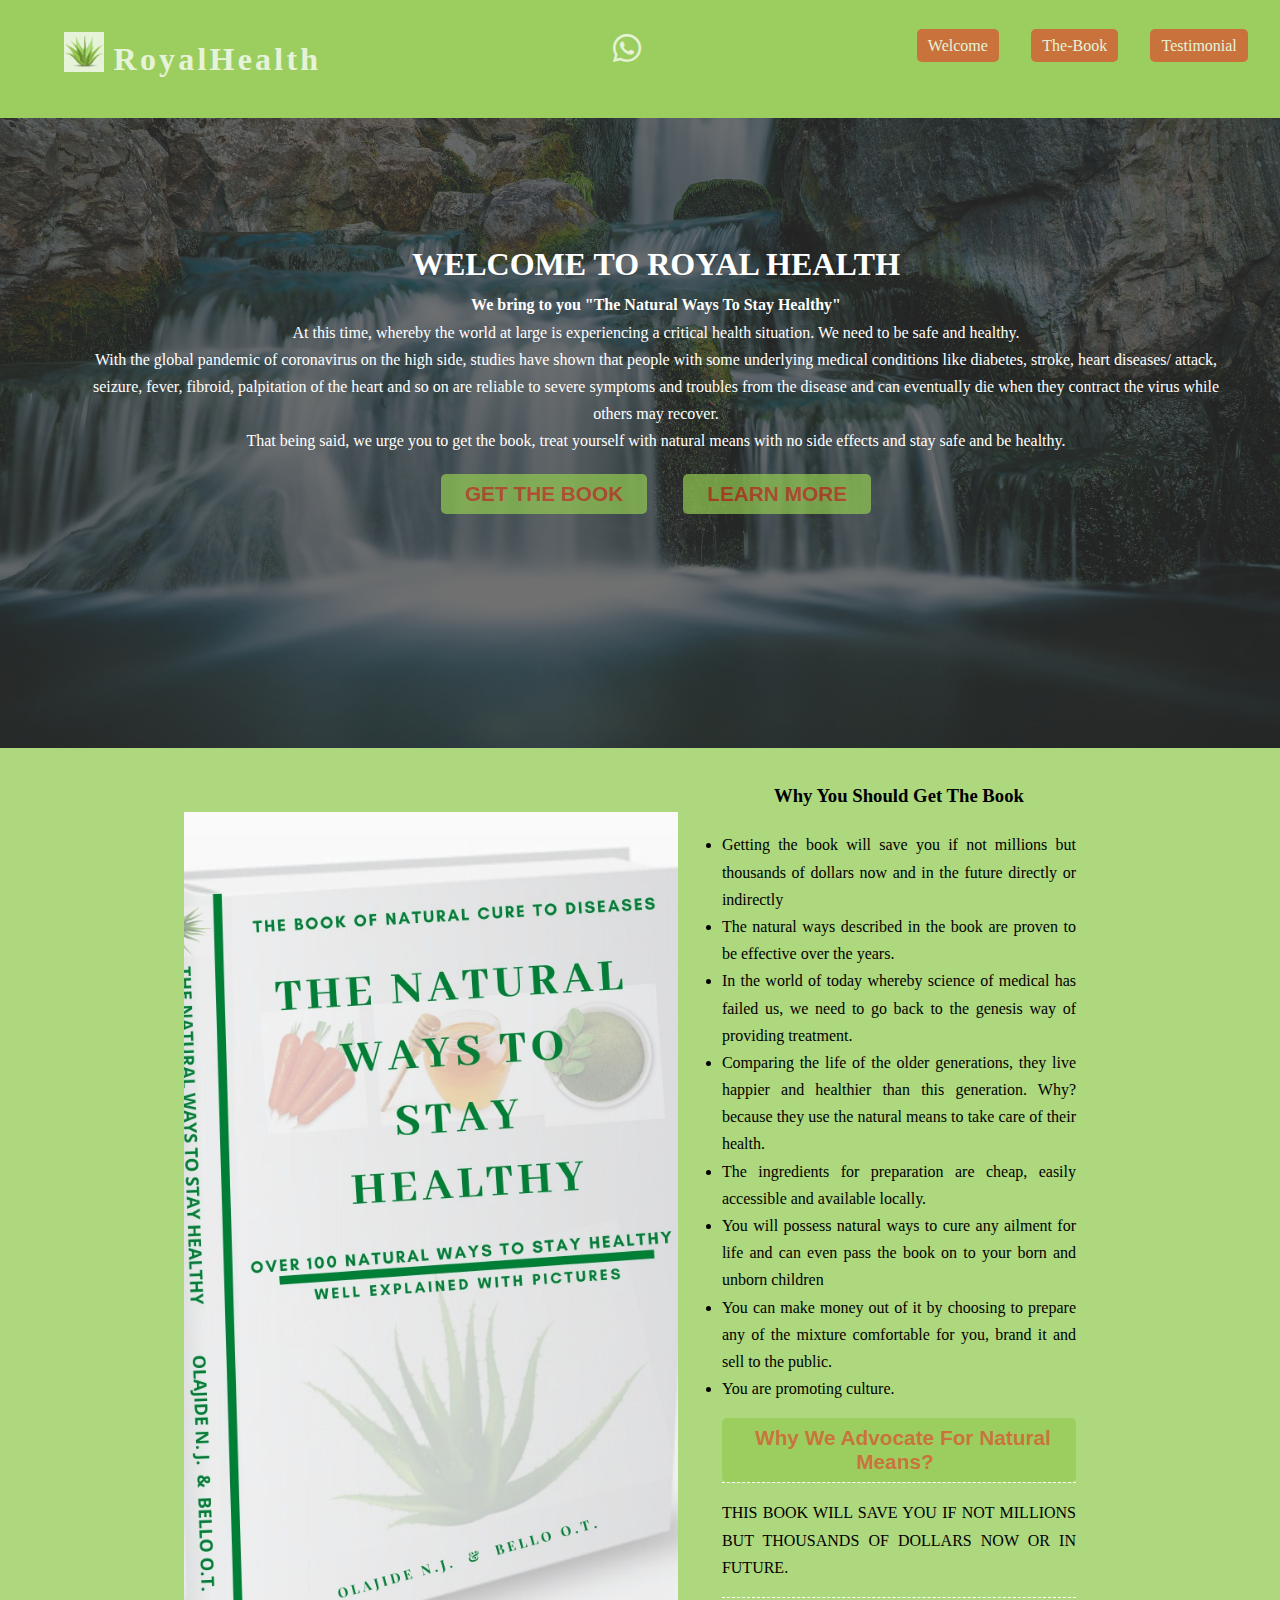
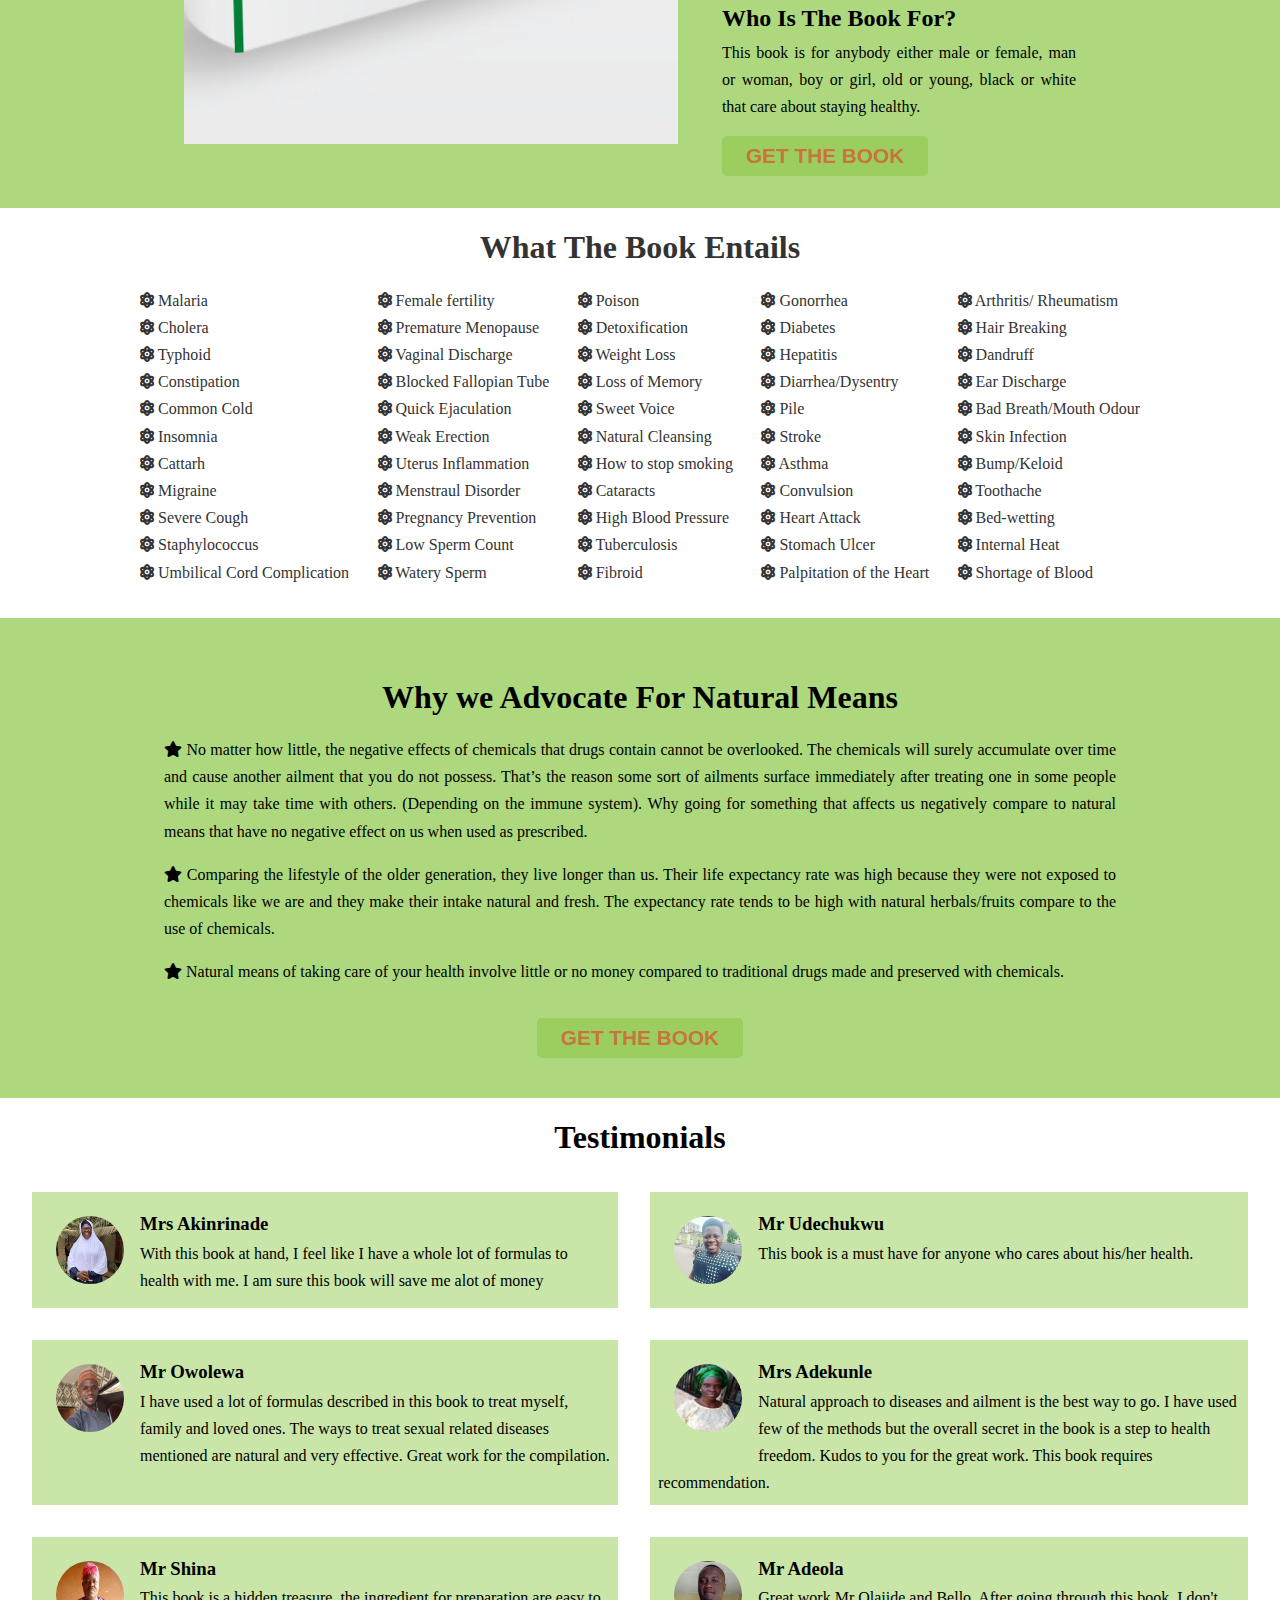
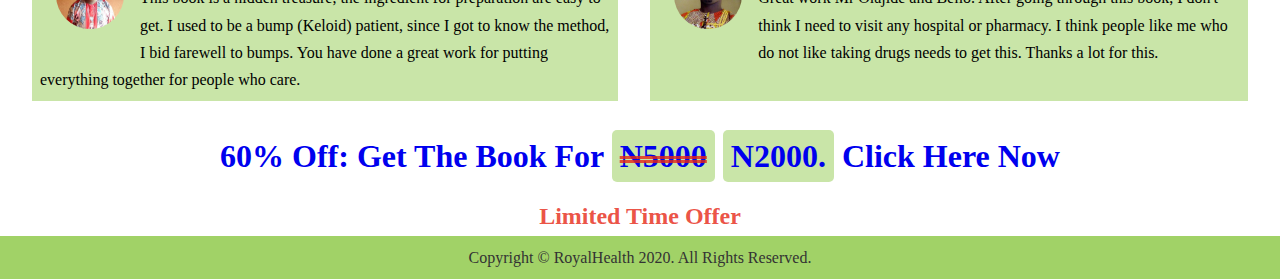
<file: index.html>
<!DOCTYPE html>
<html lang="en">
<head>
    <meta charset="UTF-8">
    <meta name="viewport" content="width=device-width, initial-scale=1.0">
    <meta http-equiv="X-UA-Compatible" content="ie=edge">
    <link rel="stylesheet" href="css/style.css">
    <link rel="stylesheet" media="screen and (max-width: 500px) " href="css/mobile.css">
    <link rel="stylesheet" href="css/menu.css">
    <link rel="stylesheet" href="font/css/all.css">
    <link rel="stylesheet" href="font/css/all.min.css">
    <link rel="stylesheet" href="font/css/fontawesome.min.css">
    <link rel="shortcut icon" type="image/x-icon" href="favicon.ico">
    <title>Royal-Health</title>
</head>
<body>

    <div class="menu-wrap">
        <input type="checkbox" class="toggler">
        <div class="hamburger"><div></div></div>
        <div class="menu">
        <div>
            <div>
                <ul>
                    <li><a href="#welcome">Home</a></li>
                    <li><a href="#learn">The-Book</a></li>
                    <li><a href="#testimonial">Testimonial</a></li>
                </ul>
            </div>
        </div>
    </div>
    </div>

    <nav>
        <div id="navbar">
        <!-- <div class="navbar-content"> -->
            <div class="logo"> <img src="./img/aloe vera.jpg" alt=""> <h1>RoyalHealth</h1></div>

            <div class="social">
                <a href="https://wa.me/2347087665232?text=Hello%20Natural%20Health%20I%20am%20interested%20in%20your%20ebook.%20My%20Name%20is%20__%20"><i class="fab fa-whatsapp fa-2x"></i></a>
            </div>
            
            <div class="navv">
                <ul>
                <li><a .btn href="#welcome">Welcome</a></li>
                <li><a .btn href="#learn">The-Book</a></li>
                <li><a .btn href="#testimonial">Testimonial</a></li>
                </ul>
            </div>
        </div>
        <!-- </div> -->
    </nav>
    
    <div id="showcase">
        <div class="showcase-container">
            <div class="showcase-content">
                <h1>WELCOME TO ROYAL HEALTH</h1>
                <h4>We bring to you "The Natural Ways To Stay Healthy"</h4>
                <p>At this time, whereby the world at large is experiencing a critical health situation. We need to be safe and healthy. 
                </p>

    
                <p>With the global pandemic of coronavirus on the high side, studies have shown that people with some underlying medical conditions 
                  like diabetes, stroke, heart diseases/ attack, seizure, fever, fibroid, palpitation of the heart and so on 
                  are reliable to severe symptoms and troubles from the disease and can eventually die when they contract the virus while others may recover.
                </p>

                <p>That being said, we urge you to get the book, treat yourself with natural means with no side effects and stay safe and be healthy. </p>

                <!-- <a class="btn" href="form.html">REGISTER</a> -->
                <div id="butt">
             <button class="btn"> <a href="payments.html">GET THE BOOK</a></button>
                <button class="btn"><a href="#welcome">LEARN MORE</a></button>
                </div>
                
                <!-- <button class="btn"><a href="corona.html">Read About Corona Virus Pandemic Here <i class="fas fa-arrow-daown"></i></a></button> -->

            </div>
            
            
        </div>
    </div>

    <div id="welcome">
          <!-- <div class="container"> -->
              <div class="welcome-book ">

                <div class="book-img"></div>

                <div class="book-content">
                    <h3>Why You Should Get The Book</h3>
                    <ul>
                    <li>Getting the book will save you if not millions but thousands of dollars now and in the future directly or indirectly</li>

                    <li>The natural ways described in the book are proven to be effective over the years.</li>

                    <li>In the world of today whereby science of medical has failed us, we need to go back to the genesis way of providing treatment.</li>

                    <li>Comparing the life of the older generations, they live happier and healthier than this generation. Why? because they use the natural means to take care of their health.</li>

                    <li>The ingredients for preparation are cheap, easily accessible and available locally.</li>

                    <li>You will possess natural ways to cure any ailment for life and can even pass the book on to your born and unborn children</li>

                    <li>You can make money out of it by choosing to prepare any of the mixture comfortable for you, brand it and sell to the public.</li>

                    <li>You are promoting culture.</li>
                    </ul>
                    
                            <button id="modalBtn" class="btn"><a href="#advocate">Why We Advocate For Natural Means?</a></button>
                    
                    <div class="thebook">THIS BOOK WILL SAVE YOU IF NOT MILLIONS BUT THOUSANDS OF DOLLARS NOW OR IN FUTURE. </div>

                    <div class="who">
                        <h2>Who Is The Book For?</h2>
                        <p>This book is for anybody either male or female, man or woman, boy or girl, old or young, black or white that care about staying healthy.</p>
                    </div>
                    <button class="btn"> <a href="payments.html">GET THE BOOK</a></button>
                    
                 </div>
    

            </div>
        </div>

    </div>
 

     <section id="learn">
        <h1 class="line m-center m-heading">What The Book Entails</h1>
        <div class="container">
        
        <div class="items">
            <ul class="item">
                <li> <i class="fas fa-atom"></i> Malaria</li>
                <li> <i class="fas fa-atom"></i> Cholera</li>
                <li> <i class="fas fa-atom"></i> Typhoid</li>
                <li> <i class="fas fa-atom"></i> Constipation</li>
                <li> <i class="fas fa-atom"></i> Common Cold</li>
                <li> <i class="fas fa-atom"></i> Insomnia</li>
                <li> <i class="fas fa-atom"></i> Cattarh</li>
                <li> <i class="fas fa-atom"></i> Migraine</li>
                <li> <i class="fas fa-atom"></i> Severe Cough</li>
                <li> <i class="fas fa-atom"></i> Staphylococcus</li>
                <li> <i class="fas fa-atom"></i> Umbilical Cord Complication</li>
            </ul>

            <ul class="item">
                <li> <i class="fas fa-atom"></i> Female fertility</li>
                <li> <i class="fas fa-atom"></i> Premature Menopause</li>
                <li> <i class="fas fa-atom"></i> Vaginal Discharge</li>
                <li> <i class="fas fa-atom"></i> Blocked Fallopian Tube</li>
                <li> <i class="fas fa-atom"></i> Quick Ejaculation</li>
                <li> <i class="fas fa-atom"></i> Weak Erection</li>
                <li> <i class="fas fa-atom"></i> Uterus Inflammation</li>
                <li> <i class="fas fa-atom"></i> Menstraul Disorder</li>
                <li> <i class="fas fa-atom"></i> Pregnancy Prevention</li>
                <li> <i class="fas fa-atom"></i> Low Sperm Count</li>
                <li> <i class="fas fa-atom"></i> Watery Sperm</li>
                
            </ul>

            
            <ul class="item">
                <li> <i class="fas fa-atom"></i> Poison</li>
                <li> <i class="fas fa-atom"></i> Detoxification</li>
                <li> <i class="fas fa-atom"></i> Weight Loss</li>
                <li> <i class="fas fa-atom"></i> Loss of Memory</li>
                <li> <i class="fas fa-atom"></i> Sweet Voice</li>
                <li> <i class="fas fa-atom"></i> Natural  Cleansing</li>
                <li> <i class="fas fa-atom"></i> How to stop smoking</li>
                <li> <i class="fas fa-atom"></i> Cataracts </li>
                <li> <i class="fas fa-atom"></i> High Blood Pressure</li>
                <li> <i class="fas fa-atom"></i> Tuberculosis</li>
                <li> <i class="fas fa-atom"></i> Fibroid</li>
            </ul>


            <ul class="item">
                <li> <i class="fas fa-atom"></i> Gonorrhea </li>
                <li> <i class="fas fa-atom"></i> Diabetes</li>
                <li> <i class="fas fa-atom"></i> Hepatitis</li>
                <li> <i class="fas fa-atom"></i> Diarrhea/Dysentry</li>
                <li> <i class="fas fa-atom"></i> Pile</li>
                <li> <i class="fas fa-atom"></i> Stroke </li>
                <li> <i class="fas fa-atom"></i> Asthma</li>
                <li> <i class="fas fa-atom"></i> Convulsion</li>
                <li> <i class="fas fa-atom"></i> Heart Attack</li>
                <li> <i class="fas fa-atom"></i> Stomach Ulcer</li>
                <li> <i class="fas fa-atom"></i> Palpitation of the Heart</li>
            </ul>

            <ul class="item">
                <li> <i class="fas fa-atom"></i> Arthritis/ Rheumatism</li>
                <li> <i class="fas fa-atom"></i> Hair Breaking</li>
                <li> <i class="fas fa-atom"></i> Dandruff</li>
                <li> <i class="fas fa-atom"></i> Ear Discharge</li>
                <li> <i class="fas fa-atom"></i> Bad Breath/Mouth Odour</li>
                <li> <i class="fas fa-atom"></i> Skin Infection</li>
                <li> <i class="fas fa-atom"></i> Bump/Keloid</li>
                <li> <i class="fas fa-atom"></i> Toothache</li>
                <li> <i class="fas fa-atom"></i> Bed-wetting</li>
                <li> <i class="fas fa-atom"></i> Internal Heat</li>
                <li> <i class="fas fa-atom"></i> Shortage of Blood</li>
            </ul>


        </div>
        </div>
    </section>

    <section id="advocate">
     <div class="container p-2">
        <h1 class="m-center m-heading">Why we Advocate For Natural Means</h1>
        <div>
            <ul class="liste">
                <li> <i class="fas fa-star"></i> No matter how little, the negative effects of chemicals that drugs 
                    contain cannot be overlooked. The chemicals will surely accumulate 
                    over time and cause another ailment that you do not possess. That’s 
                    the reason some sort of ailments surface immediately after treating 
                    one in some people while it may take time with others. (Depending on the immune system). 
                    Why going for something that affects us negatively compare to natural means that have no negative effect on us when used as prescribed.</li>

                <li> <i class="fas fa-star"></i> Comparing the lifestyle of the older generation, they live longer than us. 
                    Their life expectancy rate was high because they were not exposed to chemicals 
                    like we are and they make their intake natural and fresh.
                    The expectancy rate tends to be high with natural herbals/fruits compare to the use of chemicals.</li>

                <li> <i class="fas fa-star"></i> Natural means of taking care of your health involve little or no money compared to traditional drugs made and preserved with chemicals.</li>

            </ul>

            <button class="btn"> <a href="payments.html">GET THE BOOK</a></button>
        </div>
     </div>
    </section>


    <section id="testimonial">
        <h2 class="m-heading m-center">Testimonials</h2>

        <div class="testimonial">
            <div class="testimonials">
                    <img src="./img/Alhaja napo.jpg" alt="Road to success">
                    
                    <div class="test-speech">                       
                        <h3>Mrs Akinrinade</h3>
                        <p>With this book at hand, I feel like I have a whole lot of formulas to  health with me. I am sure this book will save me alot of money </p>
                    </div>
            </div>

            <div class="testimonials">
                <img src="./img/daniel.jpg" alt="Road to success">
                
                <div class="test-speech">                       
                    <h3>Mr Udechukwu</h3>
                    <p>This book is a must have for anyone who cares about his/her health.</p>
                </div>
        </div>



        <div class="testimonials">
            <img src="./img/mr owolewa.jpg" alt="Road to success">
            
            <div class="test-speech">                       
                <h3>Mr Owolewa</h3>
                <p>I have used a lot of formulas described in this book to treat myself, family and loved ones. The ways to treat sexual related diseases mentioned are natural and very effective. Great work for the compilation.</p>
            </div>
        </div>

        <div class="testimonials">
            <img src="./img/mrs adekunle.jpg" alt="Road to success">
            
            <div class="test-speech">                       
                <h3>Mrs Adekunle</h3>
                <p>Natural approach to diseases and ailment is the best way to go. I have used few of the methods but the overall secret in the book is a step to health freedom. Kudos to you for the great work. This book requires recommendation.</p>
            </div>
        </div>

        <div class="testimonials">
            <img src="./img/mr shina.jpg" alt="Road to success">
            
            <div class="test-speech">                       
                <h3>Mr Shina</h3>
                <p>This book is a hidden treasure, the ingredient for preparation are easy to get. I used to be a bump (Keloid) patient, since I got to know the method, I bid farewell to bumps. You have done a great work for putting everything together for people who care.</p>
            </div>
        </div>

        <div class="testimonials">
            <img src="./img/steady.jpg" alt="Road to success">
            
            <div class="test-speech">                       
                <h3>Mr Adeola</h3>
                <p>Great work Mr Olajide and Bello. After going through this book, I don't think I need to visit any hospital or pharmacy. I think people like me who do not like taking drugs needs to get this. Thanks a lot for this.</p>
            </div>
        </div>

        </div>

        <div class="socials">
            <a href="https://wa.me/2347087665232?text=Hello%20Natural%20Health%20I%20am%20interested%20in%20your%20ebook.%20My%20Name%20is%20__%20"><i class="fab fa-whatsapp fa-2x"></i></a>
        </div>

        <h2 class="m-heading m-center"> <a href="payments.html">60% Off: Get The Book For <span class="amount1">N5000</span> <span class="amount">N2000.</span>  Click Here Now </a></h2>
        <h2 class="limited">Limited Time Offer</h2>
    </section>



    
    <footer class="footer">
        <p>Copyright &copy; RoyalHealth 2020. All Rights Reserved.</p>
    </footer>        
</body>

<script>
function payWithPaystack() {

    var handler = PaystackPop.setup({ 
        key: 'your_public_key', //put your public key here
        email: 'customer@email.com', //put your customer's email here
        amount: 370000, //amount the customer is supposed to pay
        metadata: {
            custom_fields: [
                {
                    display_name: "Mobile Number",
                    variable_name: "mobile_number",
                    value: "+2348012345678" //customer's mobile number
                }
            ]
        },
        callback: function (response) {
            //after the transaction have been completed
            //make post call  to the server with to verify payment 
            //using transaction reference as post data
            $.post("verify.php", {reference:response.reference}, function(status){
                if(status == "success")
                    //successful transaction
                    alert('Transaction was successful');
                else
                    //transaction failed
                    alert(response);
            });
        },
        onClose: function () {
            //when the user close the payment modal
            alert('Transaction cancelled');
        }
    });
    handler.openIframe(); //open the paystack's payment modal
}
</script>

</html>
</file>
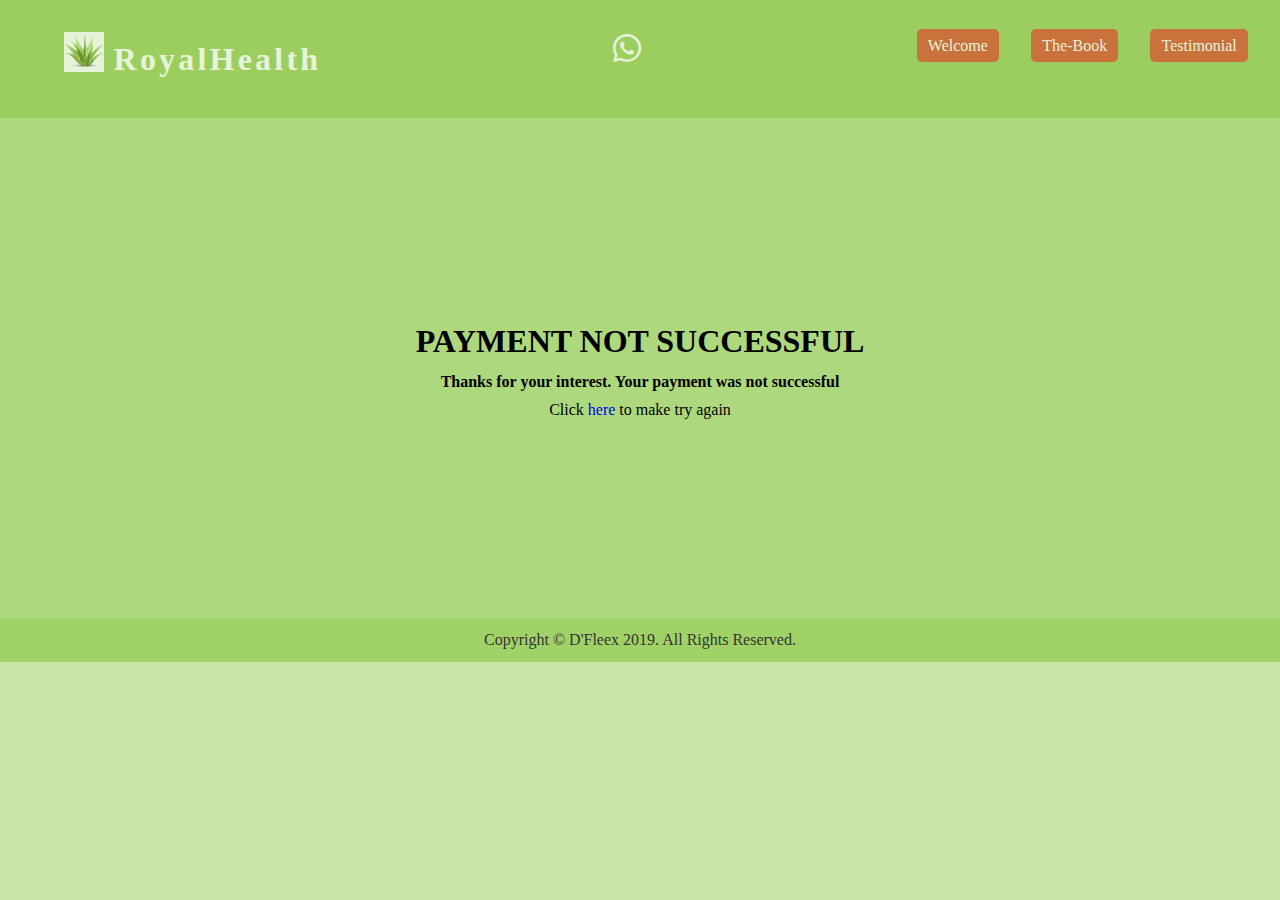
<file: failurepage.html>
<!DOCTYPE html>
<html lang="en">
<head>
    <meta charset="UTF-8">
    <meta name="viewport" content="width=device-width, initial-scale=1.0">
    <meta http-equiv="X-UA-Compatible" content="ie=edge">
    <link rel="stylesheet" href="css/style.css">
    <link rel="stylesheet" media="screen and (max-width: 500px) " href="css/mobile.css">
    <link rel="stylesheet" href="css/menu.css">
    <link rel="stylesheet" href="font/css/all.css">
    <link rel="stylesheet" href="font/css/all.min.css">
    <link rel="stylesheet" href="font/css/fontawesome.min.css">
    <link rel="shortcut icon" type="image/x-icon" href="favicon.ico">
    <title>Royal-Health</title>
</head>
<body>

    <div class="menu-wrap">
        <input type="checkbox" class="toggler">
        <div class="hamburger"><div></div></div>
        <div class="menu">
        <div>
            <div>
                <ul>
                    <li><a href="#welcome">Home</a></li>
                    <li><a href="#learn">The-Book</a></li>
                    <li><a href="#testimonial">Testimonial</a></li>
                </ul>
            </div>
        </div>
    </div>
    </div>

    <nav>
        <div id="navbar">
        <!-- <div class="navbar-content"> -->
            <div class="logo"> <img src="./img/aloe vera.jpg" alt=""> <h1>RoyalHealth</h1></div>

            <div class="social">
                <a href="https://wa.me/2347087665232?text=Hello%20Natural%20Health%20I%20am%20interested%20in%20your%20ebook.%20My%20Name%20is%20__%20"><i class="fab fa-whatsapp fa-2x"></i></a>
            </div>
            
            <div class="navv">
                <ul>
                <li><a .btn href="#welcome">Welcome</a></li>
                <li><a .btn href="#learn">The-Book</a></li>
                <li><a .btn href="#testimonial">Testimonial</a></li>
                </ul>
            </div>
        </div>
        <!-- </div> -->
    </nav>

    <div class="thanks container">
        <h1>PAYMENT NOT SUCCESSFUL</h1>
            <h4>Thanks for your interest. Your payment was not successful</h4>

        <p>Click <a href="payments.html">here</a> to make try again</p>
    </div>

    <footer class="footer">
        <p>Copyright &copy; D'Fleex 2019. All Rights Reserved. </p>
    </footer>
</body>
</html>
</file>
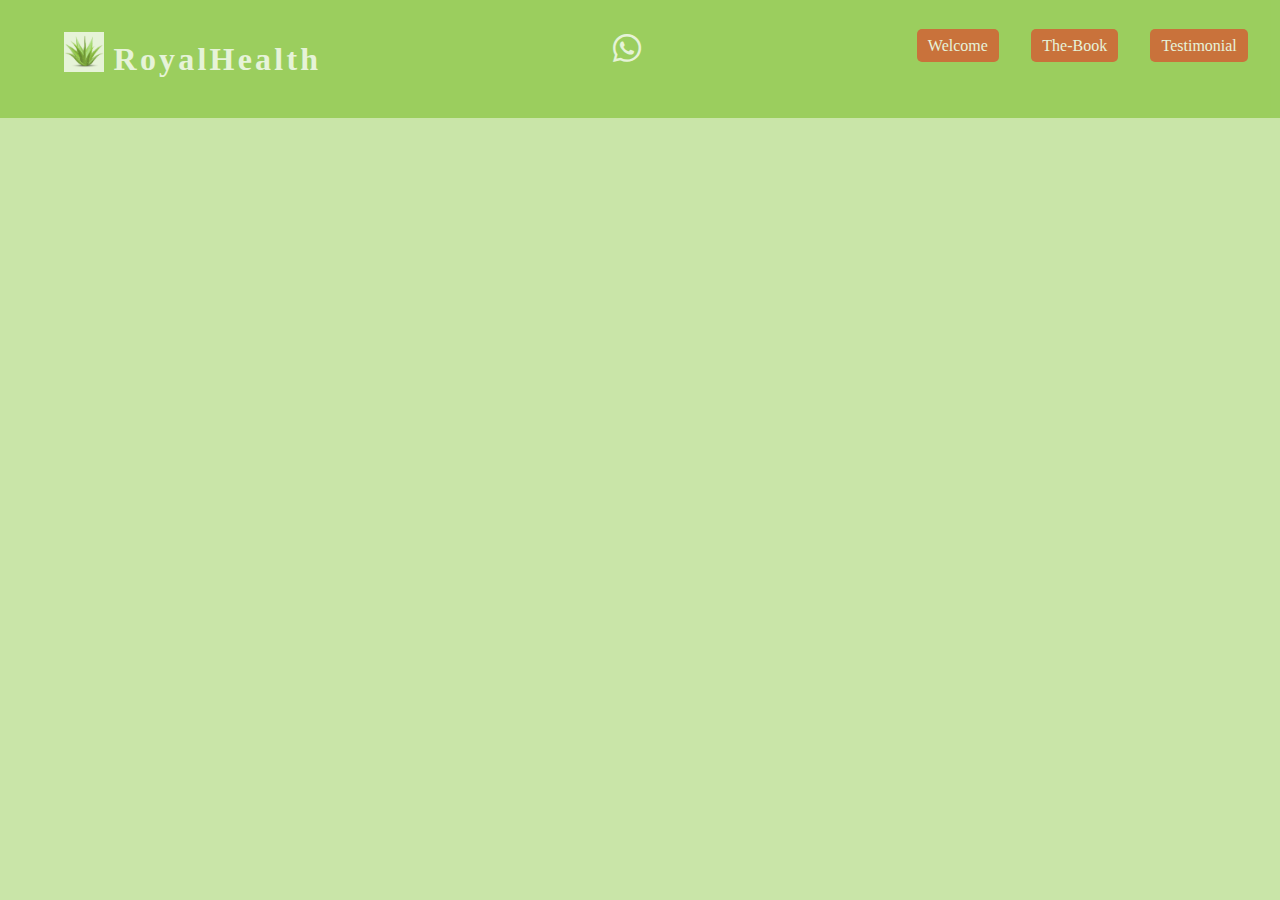
<file: form.html>
<!DOCTYPE html>
<html lang="en">
<head>
    <meta charset="UTF-8">
    <meta name="viewport" content="width=device-width, initial-scale=1.0">
    <meta http-equiv="X-UA-Compatible" content="ie=edge">
    <link rel="stylesheet" href="css/style.css">
    <link rel="stylesheet" media="screen and (max-width: 500px) " href="css/mobile.css">
    <link rel="stylesheet" href="css/menu.css">
    <link rel="stylesheet" href="font/css/all.css">
    <link rel="stylesheet" href="font/css/all.min.css">
    <link rel="stylesheet" href="font/css/fontawesome.min.css">
    <link rel="shortcut icon" type="image/x-icon" href="favicon.ico">
    <title>Royal-Health</title>
</head>
<body>

    <div class="menu-wrap">
        <input type="checkbox" class="toggler">
        <div class="hamburger"><div></div></div>
        <div class="menu">
        <div>
            <div>
                <ul>
                    <li><a href="#welcome">Home</a></li>
                    <li><a href="#learn">The-Book</a></li>
                    <li><a href="#testimonial">Testimonial</a></li>
                </ul>
            </div>
        </div>
    </div>
    </div>

    <nav>
        <div id="navbar">
        <!-- <div class="navbar-content"> -->
            <div class="logo"> <img src="./img/aloe vera.jpg" alt=""> <h1>RoyalHealth</h1></div>

            <div class="social">
                <a href="https://wa.me/2347087665232?text=Hello%20Natural%20Health%20I%20am%20interested%20in%20your%20ebook.%20My%20Name%20is%20__%20"><i class="fab fa-whatsapp fa-2x"></i></a>
            </div>
            
            <div class="navv">
                <ul>
                <li><a .btn href="#welcome">Welcome</a></li>
                <li><a .btn href="#learn">The-Book</a></li>
                <li><a .btn href="#testimonial">Testimonial</a></li>
                </ul>
            </div>
        </div>
    </nav>

</head>

    <div id="modal" class="formy">
    <form name="contact" method="POST" data-netlify="true" action="/success.html">
        <div class="form-wrap">
            <h3>THANKS FOR YOUR PURCHASE. <br>
                GET THE BOOK</h3>

            <span class="closebtn">&times;</span>

            <div class="form-group">
                <label class="is-required" for="Name">Full Name</label>
                <input type="text" name="name" id="name" placeholder="Enter Your Full Name" class="required">
            </div>

            <div class="form-group">
                <label class="is-required" for="Name">Email</label>
                <input type="email" name="email" id="email" placeholder="Enter Your E-mail" class="required">
            </div>

            <div class="form-group">
                <label class="is-required" for="Name">Phone Number</label>
                <input type="phone" name="number" id="number" placeholder="Enter Your Phone Number" class="required">
            </div>

            <button class="send"> <a href="success.html">Submit</a></button>
       
    </form>
</div>

    <footer class="footer">
        <p>Copyright &copy; D'Fleex 2019. All Rights Reserved. </p>
    </footer>
</body>
</html>
</file>
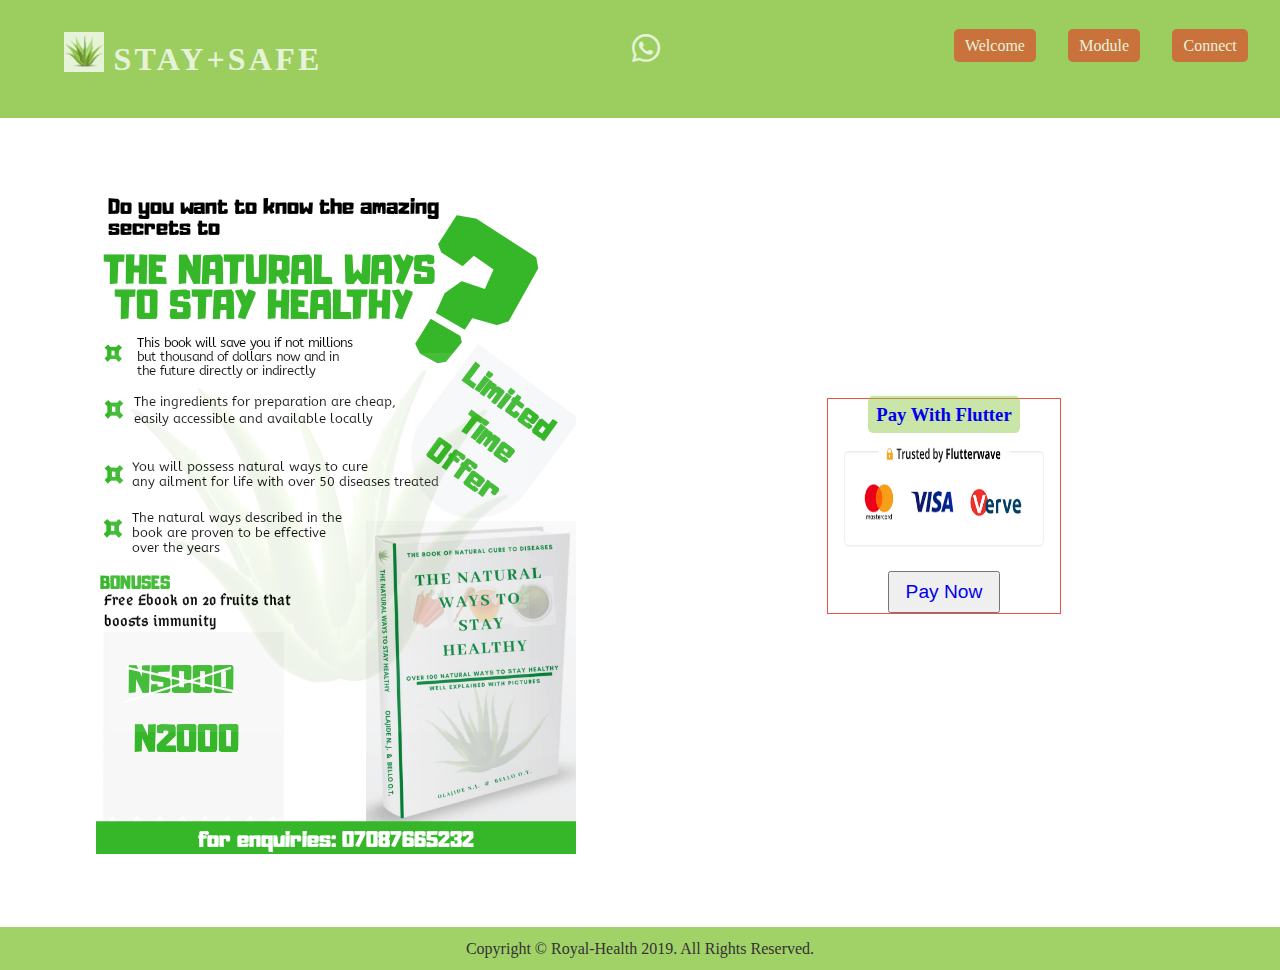
<file: payments.html>
<!DOCTYPE html>
<html lang="en">
<head>
    <meta charset="UTF-8">
    <meta name="viewport" content="width=device-width, initial-scale=1.0">
    <meta http-equiv="X-UA-Compatible" content="ie=edge">
    <link rel="stylesheet" href="css/style.css">
    <link rel="stylesheet" media="screen and (max-width: 768px) " href="css/mobile.css">
    <link rel="stylesheet" href="font/css/all.css">
    <link rel="stylesheet" href="font/css/all.min.css">
    <link rel="stylesheet" href="font/css/fontawesome.min.css">
    <link rel="shortcut icon" type="image/x-icon" href="favicon.ico">
    <title>Royal-Health | Payment</title>
</head>

<body>
 <nav>
        <div id="navbar">
        <!-- <div class="navbar-content"> -->
            <div class="logo"> <img src="./img/aloe vera.jpg" alt=""> <h1>STAY+SAFE</h1></div>

            <div class="social">
                <!-- <a href=""><i class="fab fa-facebook fa-2x"></i></a> -->
                <a href="https://wa.me/2347087665232?text=Hello%20Natural%20Health%20I%20am%20interested%20in%20your%20ebook.%20My%20Name%20is%20__%20"><i class="fab fa-whatsapp fa-2x"></i></a>
            </div>
            
            <div class="navv">
                <ul>
                <li><a .btn href="index.html#welcome">Welcome</a></li>
                <li><a .btn href="index.html#learn">Module</a></li>
                <li><a .btn href="index.html#testimonial">Connect</a></li>
                </ul>
            </div>
        </div>
        <!-- </div> -->
    </nav>
    
<section id="payment">
    <div class="advert"><img src="./img/save.png" alt=""></div>

    <div class="payments">

        <div class="pay">
        <h3><span class="amount"><a href="https://flutterwave.com/pay/naturalhealth">Pay With Flutter</a></span></h3>

        <div><img src="./img/rave.png" alt="Flutter Payment"></div>
        <button type="button" ><a href="https://flutterwave.com/pay/naturalhealth">Pay Now</a></button> 
        
    </div>
        
        <!-- <div class="pay">
            <h3><span class="amount"><a href="https://paystack.com/pay/Naturalhealth-Payment">Pay with Paystack </a></span></h3>
    
            <div><img src="./img/paymentgate.png" alt="Paystack Payment"></div>

            <form >
                <script src="https://js.paystack.co/v1/inline.js"></script>
                <button type="button" onclick="payWithPaystack()"><a href="https://paystack.com/pay/Naturalhealth-Payment">Pay Now</a></button> 
            </form>
        </div> 
         -->
        
    
    <!-- <form>
        <script src="https://api.ravepay.co/flwv3-pug/getpaidx/api/https://flutterwave.com/pay/naturalhealth-inline.js"></script>
        <button type="button" onClick="payWithRave()">Pay Now</button>
    </form>



    <form >
        <script src="https://js.paystack.co/v1/inline.js"></script>
        <button type="button" onclick="payWithPaystack()"> Pay </button> 
    </form> -->
       
    </div>   

</section>

<script>
    const API_publicKey = "FLWPUBK-527710ff2b03df016c454c9eae44082c-X";

    function payWithRave() {
        var x = getpaidSetup({
            PBFPubKey: API_publicKey,
            customer_email: "teamnaturalhealth@gmail.com",
            amount: 20,
            customer_phone: "2349068884870",
            currency: "NGN",
            txref: "rave-123456",
            hosted_payment: 1,
            redirect_url: "https://flutterwave.com/pay/naturalhealth",
            meta: [{
                metaname: "flightID",
                metavalue: "AP1234"
            }],
            onclose: function() {},
            callback: function(response) {
                var txref = response.tx.txRef; // collect txRef returned and pass to a 					server page to complete status check.
                console.log("This is the response returned after a charge", response);
                if (
                    response.tx.chargeResponseCode == "00" ||
                    response.tx.chargeResponseCode == "0"
                ) {
                "https://naturalhealth.netlify.com/successpay.html"                                                                                    
                } else {
                "https://naturalhealth.netlify.com/failurepage.html"    // redirect to a failure page.
                }

                x.close(); // use this to close the modal immediately after payment.
            }
        });
    }
</script>

<!-- <script>
    function payWithPaystack(){
      var handler = PaystackPop.setup({
        key: 'pk_live_c21645921fe5871fbdbff81b279ecf2a24af4956',
        email: 'teamnaturalhealth@gmail.com',
        amount: 1000,
        currency: "NGN",
        // ref: ''+Math.floor((Math.random() * 1000000000) + 1), // generates a pseudo-unique reference. Please replace with a reference you generated. Or remove the line entirely so our API will generate one for you
        metadata: {
           custom_fields: [
              {
                  display_name: "Mobile Number",
                  variable_name: "mobile_number",
                  value: "+2348012345678"
              }
           ]
        },
        callback: function(response){
            alert('success. transaction ref is ' + response.reference);
        },
        onClose: function(){
            alert('window closed');
        }
      });
      handler.openIframe();
    }
  </script> -->

<footer class="footer">
    <p>Copyright &copy; Royal-Health 2019. All Rights Reserved.</p>
</footer>

</body>
</html>
</file>
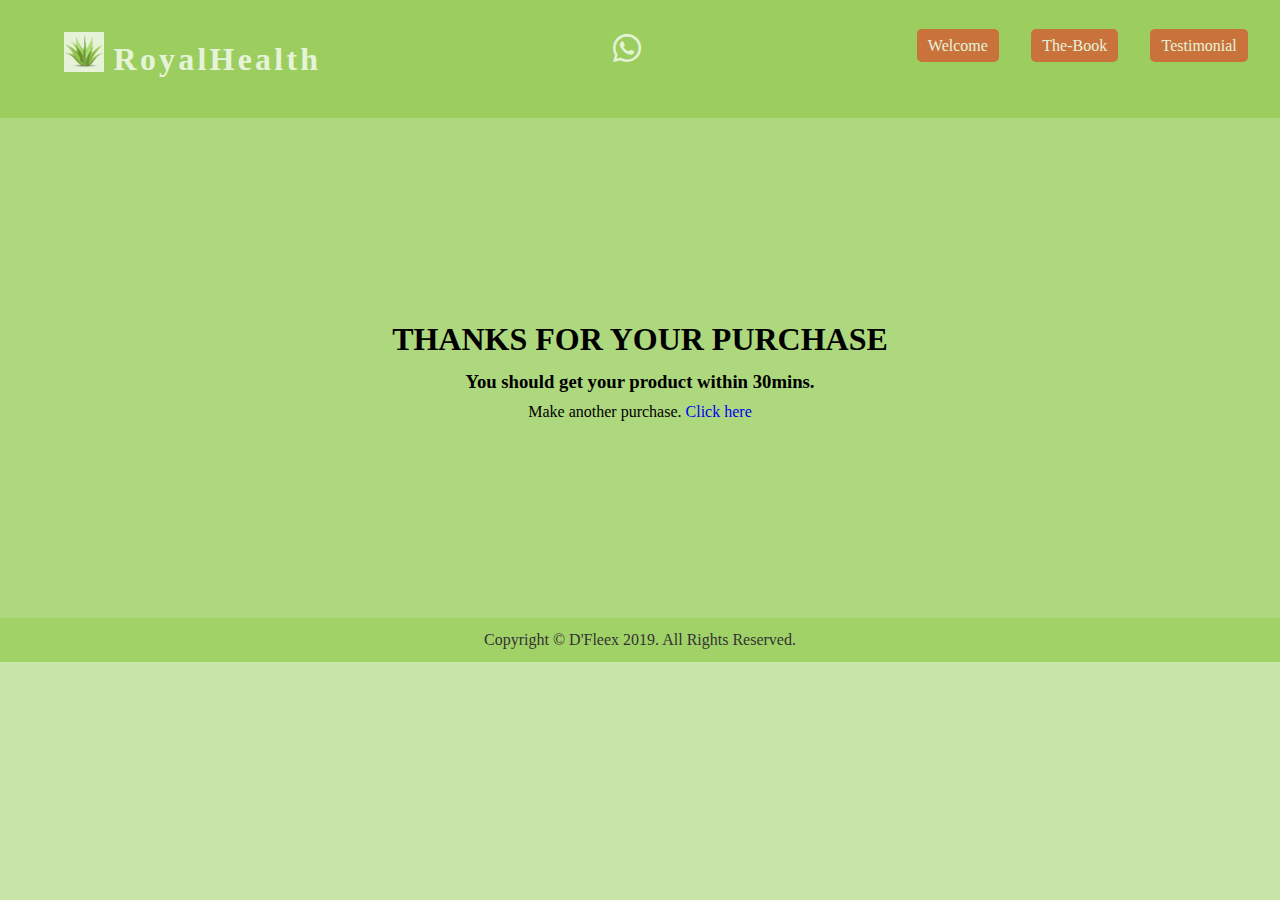
<file: success.html>
<!DOCTYPE html>
<html lang="en">
<head>
    <meta charset="UTF-8">
    <meta name="viewport" content="width=device-width, initial-scale=1.0">
    <meta http-equiv="X-UA-Compatible" content="ie=edge">
    <link rel="stylesheet" href="css/style.css">
    <link rel="stylesheet" media="screen and (max-width: 500px) " href="css/mobile.css">
    <link rel="stylesheet" href="css/menu.css">
    <link rel="stylesheet" href="font/css/all.css">
    <link rel="stylesheet" href="font/css/all.min.css">
    <link rel="stylesheet" href="font/css/fontawesome.min.css">
    <link rel="shortcut icon" type="image/x-icon" href="favicon.ico">
    <title>Royal-Health</title>
</head>
<body>

    <div class="menu-wrap">
        <input type="checkbox" class="toggler">
        <div class="hamburger"><div></div></div>
        <div class="menu">
        <div>
            <div>
                <ul>
                    <li><a href="#welcome">Home</a></li>
                    <li><a href="#learn">The-Book</a></li>
                    <li><a href="#testimonial">Testimonial</a></li>
                </ul>
            </div>
        </div>
    </div>
    </div>

    <nav>
        <div id="navbar">
        <!-- <div class="navbar-content"> -->
            <div class="logo"> <img src="./img/aloe vera.jpg" alt=""> <h1>RoyalHealth</h1></div>

            <div class="social">
                <a href="https://wa.me/2347087665232?text=Hello%20Natural%20Health%20I%20am%20interested%20in%20your%20ebook.%20My%20Name%20is%20__%20"><i class="fab fa-whatsapp fa-2x"></i></a>
            </div>
            
            <div class="navv">
                <ul>
                <li><a .btn href="#welcome">Welcome</a></li>
                <li><a .btn href="#learn">The-Book</a></li>
                <li><a .btn href="#testimonial">Testimonial</a></li>
                </ul>
            </div>
        </div>
        <!-- </div> -->
    </nav>

    <div class="thanks container">
        <h1>THANKS FOR YOUR PURCHASE</h1>
            <h3>You should get your product within 30mins.</h3>
        
        <p>Make another purchase. <a href="payments.html"> Click here</a></p>
    </div>

    <footer class="footer">
        <p>Copyright &copy; D'Fleex 2019. All Rights Reserved. </p>
    </footer>
</body>
</html>
</file>
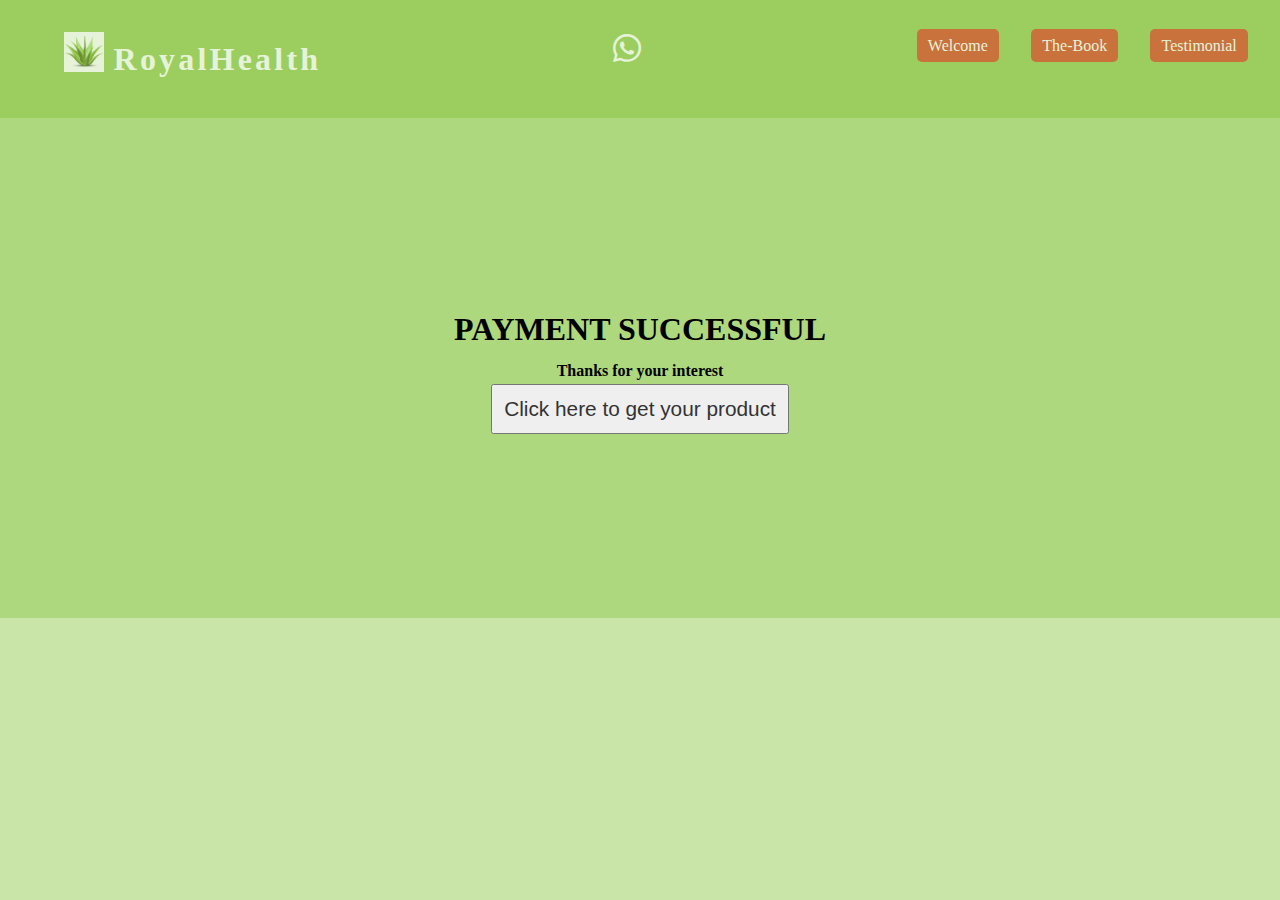
<file: successpay.html>
<!DOCTYPE html>
<html lang="en">
<head>
    <meta charset="UTF-8">
    <meta name="viewport" content="width=device-width, initial-scale=1.0">
    <meta http-equiv="X-UA-Compatible" content="ie=edge">
    <link rel="stylesheet" href="css/style.css">
    <link rel="stylesheet" media="screen and (max-width: 500px) " href="css/mobile.css">
    <link rel="stylesheet" href="css/menu.css">
    <link rel="stylesheet" href="font/css/all.css">
    <link rel="stylesheet" href="font/css/all.min.css">
    <link rel="stylesheet" href="font/css/fontawesome.min.css">
    <link rel="shortcut icon" type="image/x-icon" href="favicon.ico">
    <title>Royal-Health</title>
</head>
<body>

    <div class="menu-wrap">
        <input type="checkbox" class="toggler">
        <div class="hamburger"><div></div></div>
        <div class="menu">
        <div>
            <div>
                <ul>
                    <li><a href="#welcome">Home</a></li>
                    <li><a href="#learn">The-Book</a></li>
                    <li><a href="#testimonial">Testimonial</a></li>
                </ul>
            </div>
        </div>
    </div>
    </div>

    <nav>
        <div id="navbar">
        <!-- <div class="navbar-content"> -->
            <div class="logo"> <img src="./img/aloe vera.jpg" alt=""> <h1>RoyalHealth</h1></div>

            <div class="social">
                <a href="https://wa.me/2347087665232?text=Hello%20Natural%20Health%20I%20am%20interested%20in%20your%20ebook.%20My%20Name%20is%20__%20"><i class="fab fa-whatsapp fa-2x"></i></a>
            </div>
            
            <div class="navv">
                <ul>
                <li><a .btn href="#welcome">Welcome</a></li>
                <li><a .btn href="#learn">The-Book</a></li>
                <li><a .btn href="#testimonial">Testimonial</a></li>
                </ul>
            </div>
        </div>
        <!-- </div> -->
    </nav>

    <div class="thanks container">
        <h1>PAYMENT SUCCESSFUL</h1>
            <h4>Thanks for your interest</h4>

         <button id="modalbtn" class="button">Click here to get your product </button>
    </div>


    <div id="modal" class="formy">
        <form name="contact" method="POST" data-netlify="true" action="/success.html">
            <div class="form-wrap">
                <h3>THANKS FOR YOUR PURCHASE. <br>
                    GET THE BOOK</h3>
    
                <span id="closebtn">&times;</span>
    
                <div class="form-group">
                    <label class="is-required" for="Name">Full Name</label>
                    <input type="text" name="name" id="name" placeholder="Enter Your Full Name" class="required">
                </div>
    
                <div class="form-group">
                    <label class="is-required" for="Name">Email</label>
                    <input type="email" name="email" id="email" placeholder="Enter Your E-mail" class="required">
                </div>
    
                <div class="form-group">
                    <label class="is-required" for="Name">Phone Number</label>
                    <input type="phone" name="number" id="number" placeholder="Enter Your Phone Number" class="required">
                </div>
    
                <button class="send"> <a href="success.html">Submit</a></button> 
        </form>
    </div>
    

    <footer class="footer">
        <p>Copyright &copy; D'Fleex 2019. All Rights Reserved. </p>
    </footer>

    <script src="app.js"></script>
</body>
</html>
</file>
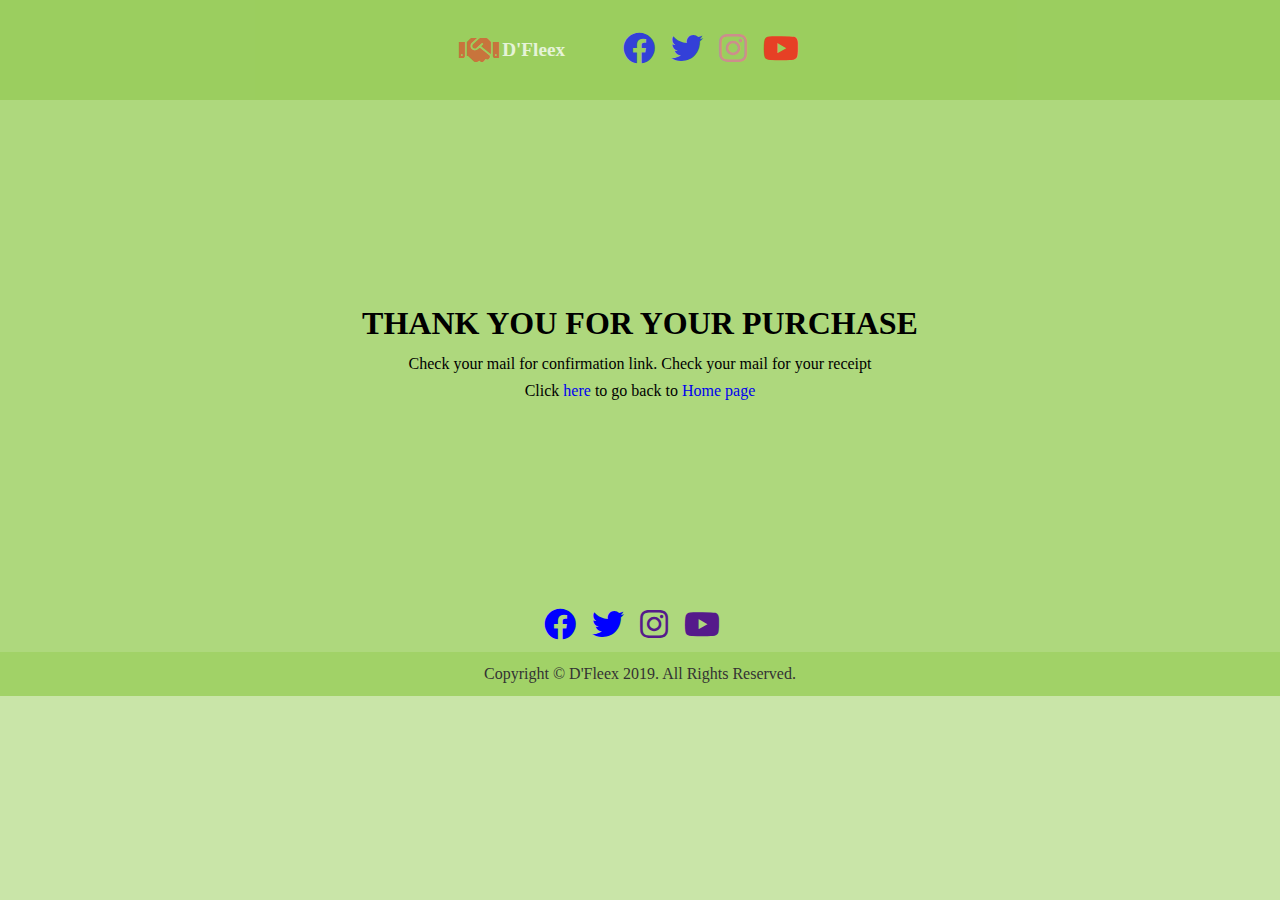
<file: thank.html>
<!DOCTYPE html>
<html lang="en">
<head>
    <meta charset="UTF-8">
    <meta name="viewport" content="width=device-width, initial-scale=1.0">
    <meta http-equiv="X-UA-Compatible" content="ie=edge">
    <link rel="stylesheet" href="css/style.css">
    <link rel="stylesheet" href="css/mobile.css">
    <link rel="stylesheet" href="font/css/all.min.css">
    <link rel="stylesheet" href="font/css/fontawesome.min.css">
    <title>Successful Registration</title>

</head>
<body>
    
    <nav>
        <div id="navbar">
            <div class="logo"><i class="fas fa-handshake fa-2x">  </i>  <h1>D'Fleex</h1></div>

            <div class="social">
                <a href=""><i class="fab fa-facebook fa-2x"></i></a>
                <a href=""><i class="fab fa-twitter fa-2x"></i></a>
                <a href=""><i class="fab fa-instagram fa-2x"></i></a>
                <a href=""><i class="fab fa-youtube fa-2x"></i></a>
            </div>
            
            <div class="navv">
                <ul>
                <li><a href="index.html#welcome">Welcome</a></li>
                <li><a href="index.html#learn">Module</a></li>
                <li><a href="index.html#testimonial">Connect</a></li>
                </ul>
            </div>
        </div>
    
    </nav>

    <div class="thanks container">
        <h1>THANK YOU FOR YOUR PURCHASE</h1>
            <p>Check your mail for confirmation link. Check your mail for your receipt </p>

        <p>Click <a href="index.html">here</a> to go back to <a href="index.html">Home page</a></p>
    </div>

    <div class="socials">
        <a href=""><i class="fab fa-facebook fa-2x"></i></a>
        <a href=""><i class="fab fa-twitter fa-2x"></i></a>
        <a href=""><i class="fab fa-instagram fa-2x"></i></a>
        <a href=""><i class="fab fa-youtube fa-2x"></i></a>
    </div>

    <footer class="footer">
        <p>Copyright &copy; D'Fleex 2019. All Rights Reserved. </p>
    </footer>
</body>
</html>
</file>
<file: css/style.css>
:root {
    --colorone: rgba(41, 128, 185, 0.5);
    --colortwo: rgba(230, 38, 20, 0.8);
    --colorthree: rgba(131, 145, 146, 0.5);
    --colorfour: rgba(147, 203, 82, 0.5);
    --width: 1000px;
    --menu-speed: 0.3s
}
/* (75, 139, 59, 0.8) */
/* 147, 203, 82  */

*{
    margin: 0;
    padding: 0;
    box-sizing: border-box;
}

body, html {
    background: var(--colorfour);
    /* opacity: 0.7; */
    line-height: 1.7;
}

a {
    text-decoration: none;
}

/* utility classes */
.container {
    max-width: var(--width);
    /* padding: 2rem; */
    overflow: hidden;
    margin: auto;
    /* display: flex; */
    align-items: center;
    justify-content: flex-start;
    align-content: center;
}

.py-1 {padding: 1rem 0;}
.py-2 {padding: 1.5rem 0;}
.py-3 {padding: 2rem 0;}
.p-1 {padding: 1rem;}
.p-2 {padding: 1.5rem;}
.p-3 {padding: 2rem;}

.m-heading {
    font-size: 2rem;
    padding: .75rem;
}

.m-center {
    text-align: center;

}
#butt {
    display: block;
    text-align: center;   
    letter-spacing: 2rem;
}

.btn{
    display: inline-block ;
    /* color: white; */
    border: none;
    background: #93cb52;
    opacity: 0.7;
    border-radius: 5px;
    padding: .5rem 1rem ;
    margin-top: 1rem;
}

.btn:hover {
    transition: 1s ease-in;
    opacity: 0.7;
    font-size: 1.2rem;
}

.btn a {
    text-align: center;
    align-items: center;
    color: var(--colortwo);
    font-weight: bold;
    padding: .5rem;
    align-content: center;
   
    /* display: inline-block ;
    color: #333;
    border: #333 2px solid;
    padding: .5rem 1rem ; */
    /* text-align: center;
    align-items: center;
    align-content: center; */
    /* margin-top: 1rem; */
}

.reg  {
    align-items: center;
    margin-top: 1rem;
    color: #333;
    text-align: center;
}

.liste {
    list-style: none;
}

.limited {
    text-align: center;
    padding: none;
    color: var(--colortwo);
}

.amount1 {
    text-decoration: line-through double var(--colortwo);    
    background: var(--colorfour);
    padding: .5rem;
    border-radius: 5px;
}

.amount {
    background: var(--colorfour);
    padding: .5rem;
    border-radius: 5px;
}


/* navbar section */
#navbar {
    background: #93cb52;
    color: #fff;
    display: flex;
    /* position: fixed; */
    /* width: 100%; */
    justify-content: space-between;
    top: 0;
    left: 0;
    opacity: 0.7; 
    z-index: 1; 
}

#navbar .logo {
    display: flex;
    align-content: center;
    justify-content: center;
    padding: 2rem 4rem;
    letter-spacing: .2rem;
    color: var(--colortwo);
}

#navbar .logo img {
    width: 40px;
    height: 40px;
    margin-right: .6rem;
}

#navbar .logo h1 {
    color: #fff;
    /* font-size: 2rem; */
}

#navbar ul {
    color: #fff;
    display: flex;
    padding: 1rem;
}

#navbar ul li {
    text-decoration: none;
    list-style: none;
    padding: 1rem;
    color:#fff;
}

#navbar ul li a {
    background: var(--colortwo);
    color: #fff;
    padding: 0.5rem .7rem;
    text-align: center;
    cursor: pointer;
    border-radius: 5px;
}

#navbar ul li a:hover {
    font-size: 1.1rem;
    background: #fff;
    color: var(--colortwo);
}

#navbar .social {    
    display: flex;
    /* text-align: center; */
    justify-content: center;
    justify-items: center;
    align-content: center;
    padding: 2rem;
    letter-spacing: 1rem;
    /* margin: 1rem; */
}

#navbar .social .fa-facebook, .fa-twitter {color: blue;}
#navbar .social .fa-instagram  {color: palevioletred;}
#navbar .social .fa-youtube  {color: red;}

.socials {    
    display: flex;
    /* text-align: center; */
    justify-content: center;
    justify-items: center;
    align-content: center;
    padding: 2rem;
    letter-spacing: 1rem;
    /* margin: 1rem; */

}

.socials .fa-facebook, .fa-twitter {color: blue;}
.social .fa-whatsapp { color: #fff;}


.socials {
    display: none;
}



/* showcase Section */
#showcase {
    background: #333;
    /* background: url('../img/birm.jpg') no-repeat center center/cover; */
    height: 70vh;
    position: relative;
    padding: 2rem;
    color: #fff;
}

#showcase::before {
    content: '';
    position: absolute;
    background: url('../img/mike.jpg') no-repeat center center/cover;
    /* background: var(--colorone); */
    top: 0;
    left: 0;
    right: 0;
    height: 100%;    
    opacity: 0.3;
}

#showcase .showcase-container{
    height: 50vh;
    display: flex;
    /* grid-template-columns: repeat(2, 1fr); */
    padding: 3rem;
    text-align: center;
    align-items: center;
    justify-content: center;
    position: absolute;
}

#showcase .showcase-container .btn {
    margin-top: 1.2rem;
    align-items: center;
}

/* Welcome Section */
#welcome {
    margin: auto;
    max-width: var(--width);
    min-height: 100%;
    padding: 2rem;
    /* position: relative; */
    /* overflow: hidden; */
    /* width: 1000px; */
}

#welcome h3 {
    text-align: center;
    margin-bottom: 1.2rem;
}

#welcome .welcome-book {
    display: flex;
    justify-items: center;
    /* margin-bottom: 2rem; */
}

.welcome-book .book-content {
    width: 50%;
    padding: 0 2rem;
    text-align: justify;
    align-content: center;
} 

.book-content .button {
    margin-bottom: 1rem;
}

.welcome-book .thebook {
    padding: 1rem 0;
    border-top: 1px dashed #fff;
    border-bottom: 1px dashed #fff;
}


.book-img {
    background: url('../img/naturalhealth.jpg')no-repeat center center/cover;
    padding: 2rem 3rem;
    min-height: 600px;
    margin: 2rem .75rem;
    width: 550px;
}


/* The what you will learn section */

#learn {
    color: #333;
    background: #fff;
    overflow: auto;
    padding: 0 2rem;
}

#learn h1 {
    padding-bottom: none;
    margin-bottom: none;
}

#learn .items {

    display: flex;
    flex-wrap: wrap;
    flex-direction: row;
    padding-bottom: 1rem;
    justify-content: space-between;
    align-items: center;
    /* color: #333;
    background: #fff; */
    /* align-items: center; */
}

#learn .items ul li{
    list-style: none;
}

#learn .item {
    margin-bottom: 1rem;
}

#advocate {
    margin: 1rem;
    text-align: center;
}

#advocate ul {
    text-align: justify;
}

#advocate ul li {
    margin-bottom: 1rem;
}


/* Testimonial section */

#testimonial {
    margin: auto;
    overflow: auto;
    background: #fff;
}

.testimonial {
    display: grid;
    grid-template-columns: repeat(2, auto);
    grid-gap: 2rem;
    padding: 1rem 2rem;
}

.testimonials {
    background: var(--colorfour);
    padding: .5rem
}

.testimonials img {
    /* display: block; */
    float: left;
    width: 100px;
    height: 100px;
    border-radius: 50%;
    padding: 1rem;
}

.testimonials .test-speech {
    padding-top: .5rem;
}

/* THE PAYMENT SECTION */

#payment {
    padding: 2rem;
    background: #fff;
    /* border-top: solid 1px #93cb52; */
    margin: auto;
    padding: 2rem;
    text-align: center;
    display: flex;

}

#payment .advert {
    /* margin: auto; */
    padding: 2rem;
    width: 50%;
}

.payments {
    display: block;
    margin: auto;
    align-items: center;
    justify-content: center;
    /* flex-basis: 1; */
    /* background: var(--colorfour); */
}

.pay {
    margin-bottom: 2rem;
    border: 1px solid var(--colortwo);
}

.payments img {
    width: 200px;
    height: 100px;
    background: var(--colorfour);
    margin:  1rem 1rem;
}

.pay h1 {
    text-align: center;
}


.pay button {
    padding: .5rem 1rem;
    color: var(--colortwo);
    font-size: 1.2rem;
    cursor: pointer;
}

/* thank you successful registration page */
.thanks {
    display: flex;
    flex-direction: column;
    height: 500px;
    justify-content: center;
    align-content: center;
    align-items: center;
    text-align: center;
    padding: 2rem;
    animation-name: thank;
    animation-duration: 3s ;
}

@keyframes thank{
    from { opacity: 0;}
    to {opacity: 1;}
}
.footer {
    color: #333;
    background: var(--colorfour);
    padding: .5rem;
    overflow: auto;
    text-align: center;
}




/* styles for form: This style is for form to pop us as a modal */
 button {
    text-decoration: none;
    color: #333;
    padding: .7rem;
    font-size: 1.3rem;
    color: #333;
}

#modal {
    display: none;
    z-index: 1;
    top: 0;
    left: 0;
    overflow: auto;
    height: 100vh;
    width: 100vw;
    position: fixed;
    background-color: rgba(131, 145, 146, 0.7);
    animation-name: now;
    animation-duration: 2s;
}

#closebtn {
    float: right;
    color: rgba(238, 16, 109, 0.5);
    font-size: 1.3rem;
    font-weight: bolder;
    cursor: pointer;
}

#closebtn:hover, #closebtn:focus {
    font-size: 2rem;
}



@keyframes close {
    from { opacity: 1;}
    to { opacity: 0;}
} 

.formy {
    background: #fff;
    animation-name: now;
    animation-duration: 1s;
}

@keyframes now {
    form { opacity: 0;}
    to { opacity: 1;}
}

.forming {
    background: rgba(231, 76, 60, 0.5);
    width: 40%;
    margin: auto;
    padding-top: 2rem;
}

.form-wrap {
    width: 400px;
    background: white;
    /* position: absolute; */
    margin: auto;
    padding: 1.5rem;
    margin-top: 2rem;
    margin-bottom: 1rem;
    border-radius: 15px;
    border: 2px solid #93cb52;
    /* box-shadow:0 3px 2px 0 rgba(231, 76, 60, 0.5), 3px 0 3px 0 rgba(231, 76, 60, 0.5); */
}

.form-wrap h3 {
    text-align: center;
    margin-bottom: 1rem;
}
.form-group label{
    margin-top: .5rem;
}

.form-group input {
    padding: 8px;
    width: 100%;
    border: 1px solid ;
    border-radius: 5px;
    outline-color: var(--colortwo);
    margin-bottom: 1.3rem;
}

.is-required:after{
    content: '*';
    padding-left: .3rem;
    color: red;
}

/* .send {
    padding: .5rem .3rem;
    border-radius: 4px;
    border: none;
    color: #333;
    text-decoration: none;
}

.send:hover {
    font-size: 1rem;
    background: rgba(231, 76, 60, 0.5);
}

.send a {
    color: black;
    text-decoration: none;
}

.terms {
    text-align: center;
}

.terms a {
    color: rgba(41, 128, 185, 0.5);
    text-decoration: none;
}

.radio {
    align-items: center;
    margin: auto;
    transform: translateX(100px);
    margin-bottom: 2rem;
} */

/* .footer {
    color: #333;
    background: #fff;
    padding: .5rem;
    overflow: hidden;
    text-align: center;
} */
</file>
<file: css/mobile.css>
@media (min-width: 1000px) and (max-width:1100px) {
    #showcase .showcase-container {
        display: flex;
        flex-direction: row;
        align-items: center;
        justify-content: center;
        text-align: center;

    }
}

/* @media (min-width: 768px) and (max-width:1100px) {
        .menu-wrap .menu {
            display: none;
        }
} */

/* ........................... */
/* Utility Section */
.py-1 {padding: .8rem 0;}
.py-2 {padding: 1rem 0;}
.py-3 {padding: 1.4rem 0;}
.p-1 {padding: .8rem 0;}
.p-2 {padding: 1rem 0;}
.p-3 {padding: 1.4rem 0;}

.m-heading {
    font-size: 1rem;
    padding: .5rem;
}

#butt {
    letter-spacing: 1rem;
}

.btn {
   padding: .3rem .75rem; 
   font-size: .8rem;
}

.btn:hover {
    font-size: 1rem;
}

.btn a {
    padding: .35rem;
}

.reg {
    margin-top: .75rem;
}


/* Navbar Section: This section is about the mobile view navbar less than 500px */
#navbar {
    display: flex;
    justify-content: center;
    align-items: center;
    text-align: center;
}

#navbar .logo {
    padding: 1.6rem;
    /* margin-left: 3rem; */
}

#navbar .logo h1 {
    font-size: 1.2rem;
    letter-spacing: normal;
}


#navbar .logo img {
    width: 20px;
    height: 20px;
    /* margin right: .2rem; */
}


#navbar .social {
    padding: -2rem;
}

.socials {
    display: flex;
    padding: .5rem 0;
}

#navbar ul {
    display: none;
}

/* #navbar ul li {
    padding: 1rem .3rem;
    font-size: .75rem;
}

#navbar ul li a {
    padding: .3rem .5rem;
    cursor: pointer;
} */


#showcase {
    height: 100vh;
    padding: 1rem;
}


#showcase .showcase-container {
    display: flex;
    height: inherit;
    justify-content: center;
    align-items: center;
    text-align: justify;
    align-content: center;
    /* margin: 1.2rem auto; */
    padding: 0 1rem;
}

#showcase .showcase-content  h1, 
#showcase .showcase-content h4 {
    font-size: 1rem;
    text-align: center;
}

#showcase .showcase-content p {
    font-size: .8rem;
}

#welcome .welcome-book{
    display: grid;
    /* grid-template-columns: 2fr; */
    padding: .8rem;
}

.book-img {
    width: 90%;
    min-height: 400px;
    padding: 1rem 1.2rem;
    /* margin-top: 1rem; */
}


.welcome-book .book-content {
    width: 100%;
    padding: .6rem .7rem;
}
 
#testimonial h2 {
    padding-bottom: none;
    margin-bottom: none;
}



.testimonial {
    width: 100%;
    display: block;
    /* grid-template-columns: auto; */
}

.testimonials {
    border: #fff solid 1px;
    margin: 1rem 0;
}

.testimonials:first-child {
    margin-top: none;
}

.testimonials img {
    width: 100px;
    height: 100px;
}

.testimonials .test-speech {
    margin-top: -1rem;
    text-align: center/justify;
}



.testimonials .test-speech h3 {
    padding-bottom: 1rem;
    margin-top: .5rem;
    text-align: center;
    margin-bottom: -1.2rem;
}

#payment {
    margin: 1rem;
    display: block;
}

.payments {
    display: block;
}


#payment .advert img{
    width: 200px;
    height: 300px;
}

/* .menu-wrap {
    width: 100%;
    height: 100%;
} */

.menu-wrap .menu > div {
    position: fixed;
    top: 0;
    left: 0;
    width: 50vw;
    height: 60vw;
    /* margin-top: -15rem; */
    padding: -1rem;
    /* flex: none; */
}

.menu-wrap.menu > div > div {
    max-width: 50vw;
    max-width: 60vw;
}


/* for  screen sizes less than 500px*/

/* @media (max-width: 500px) {
    #navbar {
        flex-direction: rows;
        justify-content: space-evenly;

    }

    div.logo {
        padding: -2rem;
    }

    #navbar .social {
        display: none;
        padding: -2rem;
    }
    
    .socials {
        display: flex;
    }


    Showcase Section
    #showcase {
        height: 100vh;
        display: flex;
        justify-content: center;
        align-content: center;
        text-align: center/justify;
    }

    #showcase h1 {
        padding-top: 4rem;
        font-size: 1.3rem;
    }

    The welcome section
    #welcome {
        height: 100%;
    }

    #welcome .welcome-training{
        display: block;
        flex-direction: column;
        width: 100%;
    }

    #welcome .training-content {
        width: 100%;
    }

    .training-img {
        background: url('../img/about.jpg')no-repeat center center/cover;
        padding: 0 2.5rem;
        height: 200px;
        padding: 2rem;
        margin-bottom: .5rem;
        width: 100%;
    }

    What You will learn section
    #learn h1 {
        font-size: 1.1rem;
    }


    #learn .items {
        display: grid;
        grid-template-columns: repeat(2, auto);
        font-size: .8rem;
    }

    The Testimonial Section
    #testimonial {
        padding: 1.3rem;
    }

    .testimonials > div {
        display: grid;
        grid-template-columns: 1fr;
        width: 100%;
        margin: auto;
        border-bottom: #fff dashed 2px;
    }

    .testimonias > div {
        display: grid;
        grid-template-columns: 1fr;
        width: 100%;
        margin: auto;
        border-bottom: #fff dashed 2px;
    }
    
    .testimonials .box {
        display: none;
    }

    .testimonias .box {
        display: none;
    }

    .testimonials img {
        height: 200px;
        width: 100%;
    }

    .testimonias img {
        height: 200px;
        width: 100%;
    }

    .testimonials .test-speech {
        margin: auto;
        text-align: center/justify;
    }

    .testimonias .test-speech {
        margin: auto;
        text-align: center/justify;
    }

    .testimonials .test-speech h3 {
        text-align: center;
        transform: none;
    }

    .testimonias .test-speech h3 {
        text-align: center;
        transform: none;
    }
}

@media (max-width:320px) {
    #navbar {
        display: flex;
    }   

    #navbar ul {
        margin-top: -3rem;
    }

    #showcase {
        height: 100vh;
        display: inherit;
        width: 100%;
    }

    #showcase .showcase-content{
        padding-top: 7rem;
    }

    #showcase .showcase-container h1 {
        letter-spacing: 0.7;
        display: block;
        text-align: center;
    }

    .footer {
        font-size: .9rem;
    }
} */
</file>
<file: css/menu.css>
/* This section is for the whole hamburger menu to open by the side */
.menu-wrap {
    position: fixed;
    left: 0;
    top: 0;
    z-index: 1;
    margin-top: 1.5rem;
}

/* This section is the toggler section which is checked when clicked */
.menu-wrap .toggler {
    position: absolute;
    top: 0;
    left: 0;
    z-index: 2;
    cursor: pointer;
    width: 40px;
    height: 40px;
    opacity: 0;
}

/* This is  the div that the houses three lines of the hamburger */
.menu-wrap .hamburger {
    position: absolute;
    top: 0;
    left: 0;
    z-index: 1;
    width: 50px;
    height: 50px;
    padding: 1rem;
    background: var(--colorfour);
    display: flex;
    align-items: center;
    justify-content: center;
    margin-top: 0.5rem;
}

/* This creates the first line of the hamburger */
.menu-wrap .hamburger > div {
    position: relative;
    flex: none;
    background: #fff;
    display: flex;
    align-items: center;
    justify-content: center;
    width: 100%;
    height: 2px;
    transition: all 0.5s ease;
}

/* This creates the othre two lines before and after */
.menu-wrap .hamburger > div::before, 
.menu-wrap .hamburger > div::after {
    content: '';
    background: inherit;
    width: 100%;
    height: 2px;
    z-index: 1;
    position: absolute;
    top: -8px ;
}

/* This position the line below the midddle one */
.menu-wrap .hamburger >  div::after {
    top: 8px;
}

/* transform lines to rotate 135 degrees */
.menu-wrap .toggler:checked + .hamburger > div {
    transform: rotate(135deg);
}

/* transform  and turn lines into X */
.menu-wrap .toggler:checked + .hamburger > div::before,
.menu-wrap .toggler:checked + .hamburger > div::after {
    top: 0;
    transform: rotate(90deg);
}

/* Rotate on Hover when Checked */
.menu-wrap .toggler:checked:hover + .hamburger > div {
    transform: rotate(360deg);
}

/* Show overlay when checked */
.menu-wrap .toggler:checked ~ .menu {
    visibility: visible;
}

.menu-wrap .toggler:checked ~ .menu > div{
    transform: scale(1);
    transition-duration: var(--menu-speed);
}

.menu-wrap .toggler:checked ~ .menu > div > div {
    opacity: 1;
    /* transition: opacity 0.4s ease 0.4; */
}


/* styling the menu section to show the navbar by the side */
.menu-wrap .menu {
    position: fixed;
    top: 0;
    left: 0;
    width: 100%;
    height: 100%;
    visibility: hidden;
    overflow: hidden;
    display: flex;
    align-items: center;
    justify-content: center;
}


.menu-wrap .menu > div {
    background: var(--colorfour);
    width: 50vw;
    height: 50vw;
    display: flex;
    /* flex: none; */
    padding: 1rem;
    /* margin-top: 15rem; */
    align-items: left;
    justify-content: left;
    transform: scale(0);
    transition: all 0.3s ease;
}

.menu-wrap .menu > div > div {
    /* text-align: center; */
    max-width: 50vw;
    max-height: 50vw;
    opacity: 0;
    transition: opacity 0.4s ease-in-out;
}

.menu-wrap .menu > div > div > ul > li {
    list-style: none;
    /* color: #fff; */
    font-size: 1rem;
    padding: 0.8rem;
}

.menu-wrap .menu > div > div > ul > li a {
    background: var(--colortwo);
    /* background: var(--colortwo); */
    color: #fff;
    padding: 0.5rem .7rem;
    text-align: center;
    cursor: pointer;
    border-radius: 5px;
    transition: color 0.4s ease-in-out;
}

.menu-wrap .menu > div > div > ul > li a:hover {
    color: var(--colortwo);
    background: var(--colorfour);
}

/* This makes the hamburger menu not to display on screen-sizes larger than 768px */
@media (min-width: 768px) {
    .menu-wrap {
        display: none;
    }
}
</file>
